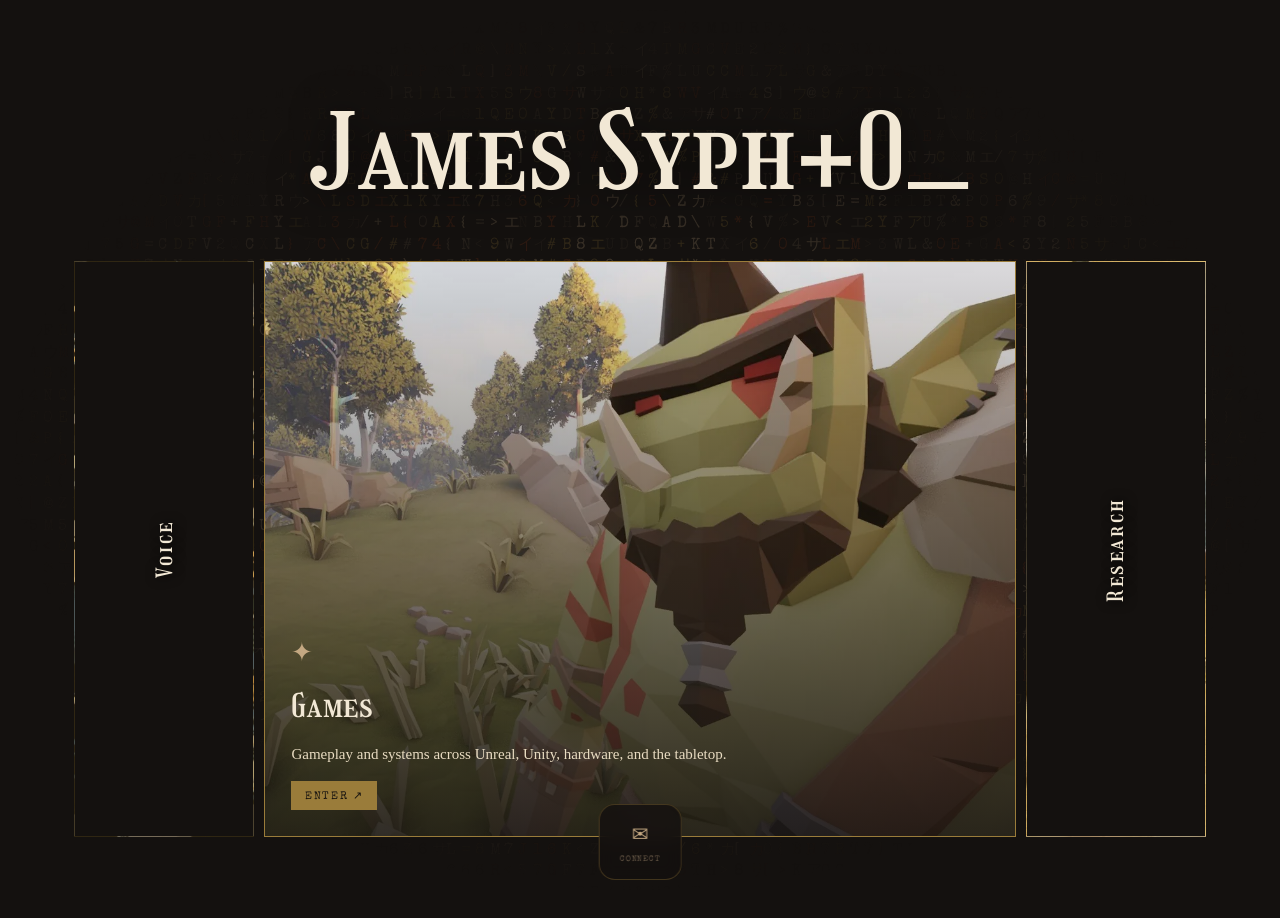
<file: index.html>
<!DOCTYPE html>
<html lang="en">
<head>
  <meta charset="UTF-8" />
  <meta name="viewport" content="width=device-width, initial-scale=1.0" />
  <title>James Sypherd — Game Designer · Voice Actor · Engineer</title>
  <meta name="description" content="James Sypherd — game designer, voice actor, and engineer. Voice work (Masterworks of Horror), games across Unreal, Unity, hardware, and tabletop, and biomedical research." />
  <meta name="theme-color" content="#14110f" />
  <link rel="icon" type="image/svg+xml" href="./favicon.svg" />
  <meta property="og:title" content="James Sypherd — Game Designer · Voice Actor · Engineer" />
  <meta property="og:description" content="Voice work, games across Unreal / Unity / tabletop, and biomedical research." />
  <meta property="og:type" content="website" />
  <link rel="preconnect" href="https://fonts.googleapis.com" />
  <link rel="preconnect" href="https://fonts.gstatic.com" crossorigin />
  <link href="https://fonts.googleapis.com/css2?family=Girassol&family=Playfair+Display:ital,wght@0,400;0,700;0,900;1,400&family=Special+Elite&family=IM+Fell+English:ital@0;1&display=swap" rel="stylesheet" />
  <script type="module" crossorigin src="./assets/index-DJ_W0s7d.js"></script>
  <link rel="stylesheet" crossorigin href="./assets/index-B_CQ1e8b.css">
</head>
<body>
  <div id="root"></div>
</body>
</html>
</file>
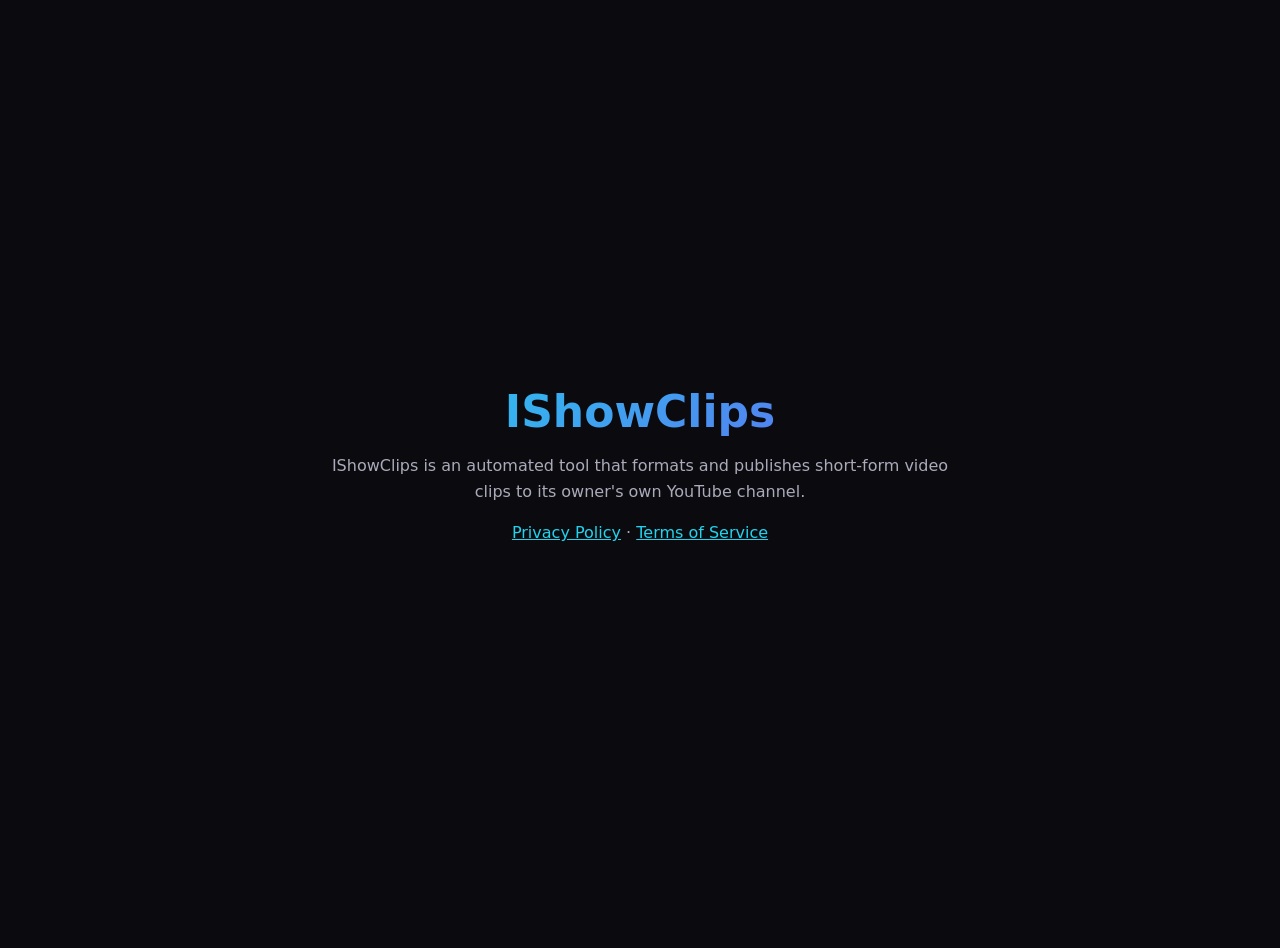
<file: ishowclips/index.html>
<!doctype html><html lang=en><head><meta charset=utf-8>
<meta name=viewport content="width=device-width,initial-scale=1">
<title>IShowClips</title>
<style>body{margin:0;font-family:system-ui,Arial,sans-serif;background:#0b0b0f;color:#eee;
display:flex;min-height:100vh;align-items:center;justify-content:center;text-align:center;padding:24px}
.wrap{max-width:640px}h1{font-size:44px;margin:0 0 12px;background:linear-gradient(135deg,#22d3ee,#6366f1);
-webkit-background-clip:text;background-clip:text;color:transparent}
p{color:#aab;line-height:1.6}a{color:#22d3ee}</style></head>
<body><div class=wrap>
<h1>IShowClips</h1>
<p>IShowClips is an automated tool that formats and publishes short-form video
clips to its owner's own YouTube channel.</p>
<p><a href="/privacy.html">Privacy Policy</a> · <a href="/terms.html">Terms of Service</a></p>
</div></body></html>
</file>
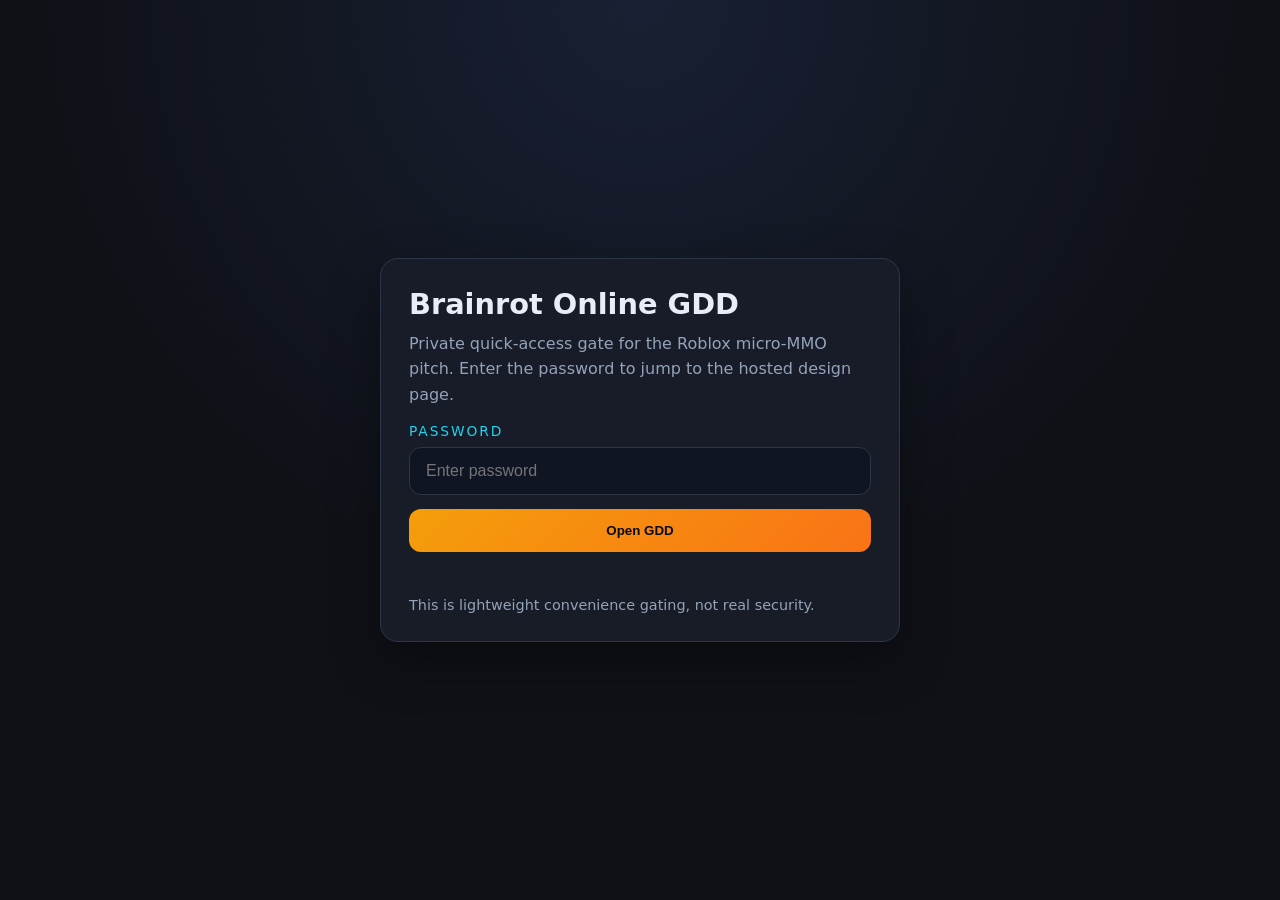
<file: brainrot-online-private.html>
<!DOCTYPE html>
<html lang="en">
<head>
<meta charset="UTF-8">
<meta name="viewport" content="width=device-width, initial-scale=1.0">
<title>Brainrot Online — Private GDD Access</title>
<style>
  :root {
    --bg: #0f1117;
    --card: #181d29;
    --border: #2d3648;
    --text: #e8edf6;
    --muted: #94a3b8;
    --accent: #f59e0b;
    --accent2: #22d3ee;
    --bad: #fb7185;
  }
  * { box-sizing: border-box; }
  body {
    margin: 0;
    min-height: 100vh;
    display: grid;
    place-items: center;
    background: radial-gradient(circle at top, #182033, #0f1117 55%);
    color: var(--text);
    font-family: Inter, system-ui, -apple-system, BlinkMacSystemFont, "Segoe UI", sans-serif;
    padding: 24px;
  }
  .shell {
    width: min(100%, 520px);
    background: rgba(24,29,41,0.94);
    border: 1px solid var(--border);
    border-radius: 18px;
    padding: 28px;
    box-shadow: 0 20px 50px rgba(0,0,0,0.35);
  }
  h1 { margin: 0 0 10px; font-size: 1.8rem; }
  p { margin: 0 0 16px; color: var(--muted); line-height: 1.6; }
  label { display: block; font-size: 0.86rem; color: var(--accent2); margin-bottom: 8px; text-transform: uppercase; letter-spacing: 0.14em; }
  input {
    width: 100%;
    padding: 14px 16px;
    border-radius: 12px;
    border: 1px solid var(--border);
    background: #0f1522;
    color: var(--text);
    font-size: 1rem;
    margin-bottom: 14px;
  }
  button {
    width: 100%;
    padding: 14px 16px;
    border: 0;
    border-radius: 12px;
    background: linear-gradient(135deg, var(--accent), #f97316);
    color: #0a0a0a;
    font-weight: 800;
    cursor: pointer;
  }
  .hint { margin-top: 14px; font-size: 0.9rem; color: var(--muted); }
  .error { margin-top: 12px; color: var(--bad); min-height: 1.2em; }
</style>
</head>
<body>
  <div class="shell">
    <h1>Brainrot Online GDD</h1>
    <p>Private quick-access gate for the Roblox micro-MMO pitch. Enter the password to jump to the hosted design page.</p>
    <label for="pw">Password</label>
    <input id="pw" type="password" autocomplete="current-password" placeholder="Enter password" />
    <button id="go">Open GDD</button>
    <div class="error" id="error"></div>
    <div class="hint">This is lightweight convenience gating, not real security.</div>
  </div>
<script>
  const PASSWORD = 'pineapple';
  const DESTINATION = 'https://kato-gdds.vercel.app/brainrot-online.html';
  const input = document.getElementById('pw');
  const button = document.getElementById('go');
  const error = document.getElementById('error');

  function submit() {
    if ((input.value || '').trim().toLowerCase() === PASSWORD) {
      window.location.href = DESTINATION;
      return;
    }
    error.textContent = 'Wrong password.';
  }

  button.addEventListener('click', submit);
  input.addEventListener('keydown', function (event) {
    if (event.key === 'Enter') submit();
  });
</script>
</body>
</html>
</file>
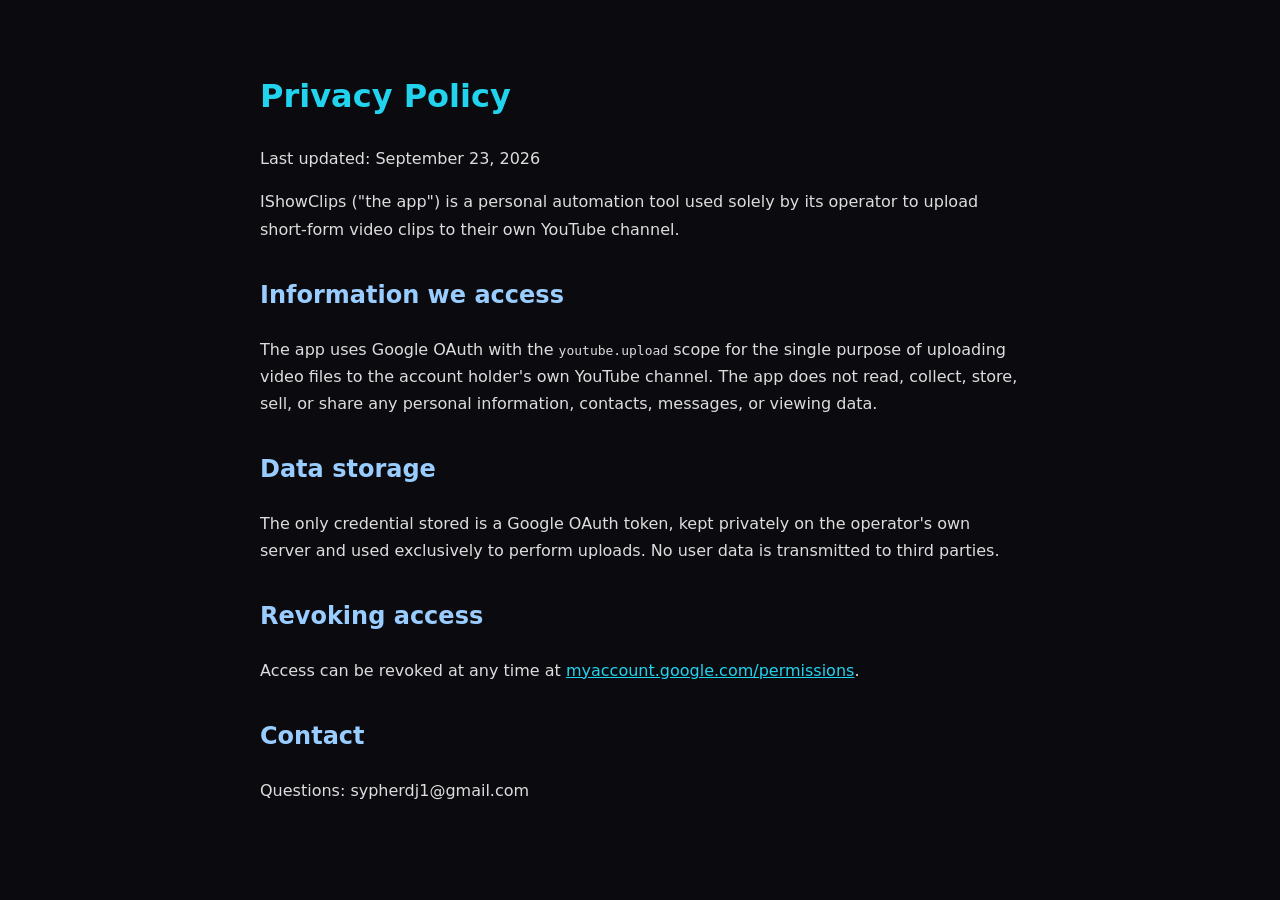
<file: ishowclips/privacy.html>
<!doctype html><html lang=en><head><meta charset=utf-8>
<meta name=viewport content="width=device-width,initial-scale=1">
<title>IShowClips — Privacy Policy</title>
<style>body{margin:0;font-family:system-ui,Arial,sans-serif;background:#0b0b0f;color:#ddd;
line-height:1.7}main{max-width:760px;margin:0 auto;padding:48px 24px}
h1{color:#22d3ee}h2{color:#9cf;margin-top:32px}a{color:#22d3ee}</style></head>
<body><main>
<h1>Privacy Policy</h1>
<p>Last updated: September 23, 2026</p>
<p>IShowClips ("the app") is a personal automation tool used solely by its
operator to upload short-form video clips to their own YouTube channel.</p>
<h2>Information we access</h2>
<p>The app uses Google OAuth with the <code>youtube.upload</code> scope for the
single purpose of uploading video files to the account holder's own YouTube
channel. The app does not read, collect, store, sell, or share any personal
information, contacts, messages, or viewing data.</p>
<h2>Data storage</h2>
<p>The only credential stored is a Google OAuth token, kept privately on the
operator's own server and used exclusively to perform uploads. No user data is
transmitted to third parties.</p>
<h2>Revoking access</h2>
<p>Access can be revoked at any time at
<a href="https://myaccount.google.com/permissions">myaccount.google.com/permissions</a>.</p>
<h2>Contact</h2>
<p>Questions: sypherdj1@gmail.com</p>
</main></body></html>
</file>
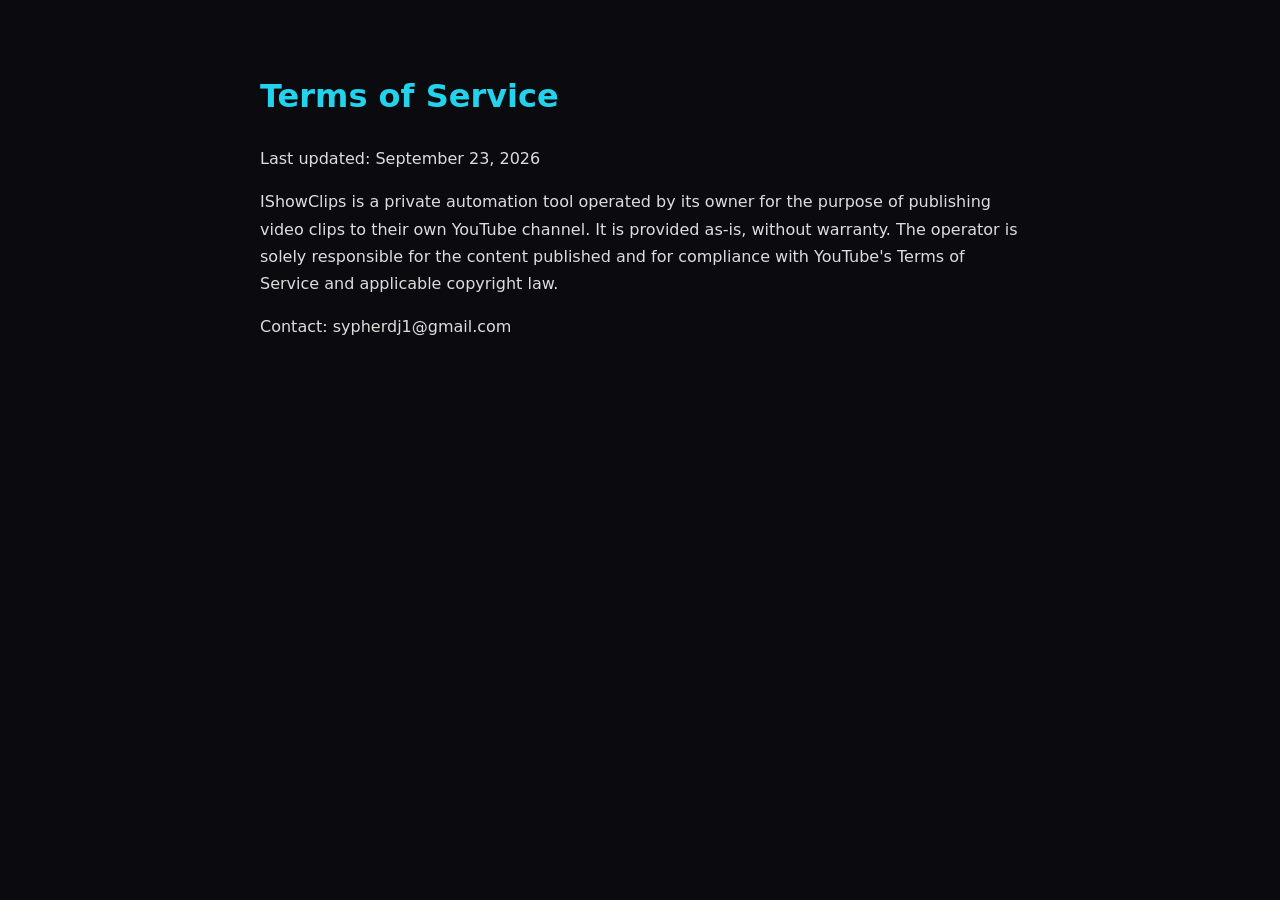
<file: ishowclips/terms.html>
<!doctype html><html lang=en><head><meta charset=utf-8>
<meta name=viewport content="width=device-width,initial-scale=1">
<title>IShowClips — Terms of Service</title>
<style>body{margin:0;font-family:system-ui,Arial,sans-serif;background:#0b0b0f;color:#ddd;
line-height:1.7}main{max-width:760px;margin:0 auto;padding:48px 24px}h1{color:#22d3ee}a{color:#22d3ee}</style></head>
<body><main>
<h1>Terms of Service</h1>
<p>Last updated: September 23, 2026</p>
<p>IShowClips is a private automation tool operated by its owner for the purpose
of publishing video clips to their own YouTube channel. It is provided as-is,
without warranty. The operator is solely responsible for the content published
and for compliance with YouTube's Terms of Service and applicable copyright law.</p>
<p>Contact: sypherdj1@gmail.com</p>
</main></body></html>
</file>
<file: assets/index-B_CQ1e8b.css>
:root{--ink: #1c1712;--paper: #f2e8d5;--paper-dark: #e9dcc2;--rust: #8b3a1a;--gold: #9a7c3a;--sepia: #c4a882;--faded: #6b5d4a;--bg: #14110f;--panel: #1b1712}*{box-sizing:border-box;margin:0;padding:0}html{scroll-behavior:smooth}body{background:var(--bg);color:var(--paper);font-family:IM Fell English,Georgia,serif;line-height:1.7;-webkit-font-smoothing:antialiased;overflow-x:hidden}a{color:var(--sepia);text-decoration:none;transition:color .2s}a:hover{color:var(--rust)}em{color:var(--sepia);font-style:italic}.kicker{font-family:Special Elite,monospace;font-size:11px;letter-spacing:.34em;text-transform:uppercase;color:var(--sepia);margin-bottom:22px}.hero{position:relative;min-height:100vh;display:grid;place-items:center;text-align:center;overflow:hidden;padding:24px;border-bottom:1px solid rgba(154,124,58,.25)}.letter-glitch{position:fixed;top:0;right:0;bottom:0;left:0;width:100%;height:100%;z-index:0;pointer-events:none;-webkit-mask-image:radial-gradient(ellipse at center,#000 12%,transparent 70%);mask-image:radial-gradient(ellipse at center,#000 12%,transparent 70%)}.masthead{position:relative;z-index:2;text-align:center;padding:11vh 24px 5vh}.branches-wrap{position:relative;z-index:2;max-width:1180px;margin:0 auto;padding:0 24px 9vh}.hero-inner{position:relative;z-index:2;max-width:820px}.hero-title{font-family:Girassol,serif;font-weight:400;font-size:clamp(44px,9vw,104px);line-height:1.05;color:var(--paper);letter-spacing:.02em;text-shadow:0 4px 40px rgba(0,0,0,.7)}.hero-sub{margin-top:20px;font-style:italic;color:var(--sepia);font-size:clamp(15px,2.4vw,20px)}.hero-cta{margin-top:34px;display:flex;gap:14px;justify-content:center;flex-wrap:wrap}.btn{font-family:Special Elite,monospace;font-size:13px;letter-spacing:.12em;text-transform:uppercase;padding:13px 26px;border:1px solid var(--gold);color:var(--paper);background:#9a7c3a14;transition:all .22s}.btn:hover{background:var(--gold);color:var(--bg)}.btn.ghost{border-color:#c4a88266}.scroll-hint{position:absolute;bottom:22px;left:0;right:0;z-index:2;font-family:Special Elite,monospace;font-size:10px;letter-spacing:.3em;text-transform:uppercase;color:var(--faded)}.section{max-width:1120px;margin:0 auto;padding:92px 24px}.section.narrow{max-width:780px}.section-title{font-family:Girassol,serif;font-weight:700;font-size:clamp(30px,5vw,46px);color:var(--paper);margin-bottom:12px}.section-note{color:var(--faded);max-width:640px;font-size:17px}.inline-decrypt{color:var(--sepia);font-style:italic}.case-grid{margin-top:40px;display:grid;gap:22px;grid-template-columns:repeat(auto-fit,minmax(290px,1fr))}.spotlight-card{position:relative;border:1px solid rgba(154,124,58,.3);background:linear-gradient(180deg,#1d1813,#171310);padding:26px;overflow:hidden;transition:border-color .25s,transform .25s}.spotlight-card:after{content:attr(data-sigil);position:absolute;right:20px;top:12px;font-family:Girassol,serif;font-size:66px;color:#9a7c3a14;line-height:1;pointer-events:none}.spotlight-card:hover{border-color:var(--gold);transform:translateY(-3px)}.spotlight-glow{position:absolute;top:0;right:0;bottom:0;left:0;pointer-events:none;opacity:0;transition:opacity .3s;background:radial-gradient(360px circle at var(--mx) var(--my),rgba(196,168,130,.16),transparent 60%)}.spotlight-card:hover .spotlight-glow{opacity:1}.spotlight-body{position:relative;z-index:1}.case-cat{font-family:Special Elite,monospace;font-size:10px;letter-spacing:.22em;text-transform:uppercase;color:var(--sepia);margin-bottom:10px}.case-title{font-family:Girassol,serif;font-weight:700;font-size:24px;color:var(--paper);margin-bottom:10px}.case-body{color:var(--faded);font-size:15px;margin-bottom:16px}.case-tags{display:flex;flex-wrap:wrap;gap:8px}.tag{font-family:Special Elite,monospace;font-size:14px;letter-spacing:.08em;color:var(--sepia);border:1px solid rgba(196,168,130,.35);padding:7px 13px}.tag-row{gap:10px}.contact{text-align:center}.foot{text-align:center;padding:40px 24px 120px;color:var(--faded);font-family:Special Elite,monospace;font-size:11px;letter-spacing:.18em}.dock{position:fixed;bottom:20px;left:50%;transform:translate(-50%);display:flex;gap:8px;align-items:flex-end;z-index:40;padding:8px 12px;background:#14110fd1;-webkit-backdrop-filter:blur(8px);backdrop-filter:blur(8px);border:1px solid rgba(154,124,58,.35);border-radius:16px}.dock-item{display:flex;flex-direction:column;align-items:center;gap:2px;transform-origin:bottom center;transition:transform .16s ease;padding:4px 8px}.dock-glyph{font-size:20px;color:var(--sepia);font-variant-emoji:text}.dock-label{font-family:Special Elite,monospace;font-size:8px;letter-spacing:.1em;text-transform:uppercase;color:var(--faded)}.dock-item:hover .dock-glyph{color:var(--gold)}@media (max-width: 560px){.dock-label{display:none}}.accordion{margin-top:8px;display:flex;gap:10px;height:clamp(420px,64vh,680px)}.acc-panel{position:relative;flex:1;min-width:0;overflow:hidden;cursor:pointer;border:1px solid rgba(154,124,58,.3);background-size:cover;background-position:center;transition:flex .55s cubic-bezier(.22,1,.36,1),border-color .3s}.acc-panel.active{flex:4.2;border-color:var(--gold)}.acc-panel.placeholder{background:radial-gradient(circle at 50% 35%,#241d16,#14110f)}.acc-overlay{position:absolute;top:0;right:0;bottom:0;left:0;z-index:1;background:linear-gradient(180deg,#14110f1f,#14110fdb)}.acc-pixels{position:absolute;top:0;right:0;bottom:0;left:0;z-index:2;display:grid;pointer-events:none}.acc-pixel{background:#14110f;opacity:1;transition:opacity .28s steps(1)}.acc-panel.active .acc-pixel,.acc-panel.revealed .acc-pixel{opacity:0}.acc-spine{position:absolute;top:0;right:0;bottom:0;left:0;display:grid;place-items:center;z-index:3;transition:opacity .3s}.acc-spine span{writing-mode:vertical-rl;transform:rotate(180deg);font-family:Girassol,serif;font-size:22px;letter-spacing:.12em;color:var(--paper);text-shadow:0 2px 12px #000}.acc-panel.active .acc-spine{opacity:0}.acc-content{position:absolute;left:0;right:0;bottom:0;z-index:4;padding:26px;opacity:0;transform:translateY(12px);transition:opacity .4s .1s,transform .4s .1s}.acc-panel.active .acc-content{opacity:1;transform:none}.acc-glyph{font-size:26px;color:var(--sepia)}.acc-label{font-family:Girassol,serif;font-weight:400;font-size:32px;color:var(--paper);margin:4px 0 8px;letter-spacing:.02em}.acc-desc{color:var(--paper-dark);max-width:440px;font-size:15px}.acc-soon{display:inline-block;margin-top:12px;font-family:Special Elite,monospace;font-size:10px;letter-spacing:.12em;text-transform:uppercase;color:var(--sepia);border:1px solid rgba(196,168,130,.4);padding:4px 8px}@media (max-width: 700px){.accordion{flex-direction:column;height:auto;gap:8px}.acc-panel{flex:0 0 auto;height:82px}.acc-panel.active{flex:0 0 auto;height:300px}.acc-spine span{writing-mode:horizontal-tb;transform:none;font-size:20px}}.acc-enter{margin-top:14px;font-family:Special Elite,monospace;font-size:11px;letter-spacing:.14em;text-transform:uppercase;color:var(--bg);background:var(--gold);border:none;padding:8px 14px;cursor:pointer;opacity:0;transform:translateY(6px);transition:opacity .3s .15s,transform .3s .15s,background .2s}.acc-panel.active .acc-enter{opacity:1;transform:none}.acc-enter:hover{background:var(--sepia)}.portal-bg{position:fixed;top:0;right:0;bottom:0;left:0;z-index:-1;background-size:cover;background-position:center}.portal-bg:after{content:"";position:absolute;top:0;right:0;bottom:0;left:0;background:linear-gradient(180deg,#14110fcc,#14110fed 70%)}.portal{position:relative;z-index:2;max-width:980px;margin:0 auto;padding:7vh 24px 15vh}.portal-back{font-family:Special Elite,monospace;font-size:12px;letter-spacing:.14em;text-transform:uppercase;color:var(--sepia);background:none;border:1px solid rgba(196,168,130,.4);padding:8px 14px;cursor:pointer;transition:all .2s}.portal-back:hover{background:var(--gold);color:var(--bg);border-color:var(--gold)}.portal-head{margin-top:30px}.portal-glyph{font-size:30px;color:var(--sepia)}.portal-title{font-family:Girassol,serif;font-size:clamp(34px,6vw,64px);color:var(--paper);line-height:1.06;margin:6px 0 14px;letter-spacing:.02em}.portal-intro{color:var(--sepia);font-size:clamp(16px,2.2vw,20px);max-width:690px}.portal-hero-img{position:relative;height:300px;margin:30px 0;background-size:cover;background-position:center;border:1px solid rgba(154,124,58,.3)}.portal-hero-img.contain{height:420px;background-color:#0d0b0a}.portal-hero-veil{position:absolute;top:0;right:0;bottom:0;left:0;background:linear-gradient(180deg,#14110f26,#14110fb3)}.portal-hero-wip{height:190px;margin:30px 0;display:grid;place-items:center;border:1px dashed rgba(154,124,58,.5);background:repeating-linear-gradient(135deg,#1b1712,#1b1712 14px,#191510 14px,#191510 28px)}.portal-hero-wip span{font-family:Special Elite,monospace;font-size:13px;letter-spacing:.22em;text-transform:uppercase;color:var(--sepia)}.hero-note{position:absolute;top:10px;right:10px;max-width:220px;z-index:2;font-family:Special Elite,monospace;font-size:10px;letter-spacing:.04em;line-height:1.4;text-align:right;color:var(--paper);background:#14110fb8;border:1px solid rgba(154,124,58,.5);padding:6px 9px}@media (max-width: 560px){.hero-note{max-width:60%;font-size:9px}}.portal-block{padding:26px 0;border-top:1px solid rgba(154,124,58,.22)}.block-title{font-family:Girassol,serif;font-size:24px;color:var(--paper);margin-bottom:16px;letter-spacing:.02em}.entry-list{display:grid;gap:18px}.entry{border-left:2px solid rgba(154,124,58,.5);padding-left:16px}.entry.has-portrait{display:flex;gap:16px;align-items:flex-start}.entry-portrait{flex:0 0 96px;width:96px;height:128px;background-size:cover;background-position:center top;border:1px solid rgba(154,124,58,.4);background-color:#241d16}.entry-text{min-width:0}@media (max-width: 560px){.entry-portrait{flex-basis:74px;width:74px;height:100px}}.entry-title{font-family:Girassol,serif;font-size:19px;color:var(--paper);margin-bottom:3px}.entry-meta{font-family:Special Elite,monospace;font-size:11px;letter-spacing:.1em;color:var(--sepia);margin-bottom:6px}.entry-desc{color:var(--faded);font-size:15px}.block-note{color:var(--faded);font-size:16px;max-width:730px;line-height:1.75}.shot-grid{display:grid;grid-template-columns:repeat(2,1fr);gap:16px;align-items:start}.shot{margin:0}.shot-img{display:block;width:100%;height:auto;object-fit:contain;background:#0d0b0a;border:1px solid rgba(154,124,58,.3);transition:border-color .25s,transform .25s}.shot:hover .shot-img{border-color:var(--gold);transform:translateY(-2px)}.shot-caption{margin-top:9px;color:var(--faded);font-size:14px;font-style:italic;line-height:1.5}.shot-grid.single{grid-template-columns:minmax(0,360px);justify-content:center}@media (max-width: 720px){.shot-grid,.shot-grid.single{grid-template-columns:1fr}}.portal-block.block-disclaimer{border-top:none;padding:6px 0 0}.portal-disclaimer{font-family:Special Elite,monospace;font-size:11px;letter-spacing:.04em;color:var(--sepia);opacity:.8;font-style:italic;max-width:640px}.tag-row{display:flex;flex-wrap:wrap;gap:8px}.portal-cta{font-family:Special Elite,monospace;font-size:15px;letter-spacing:.08em;color:var(--sepia);border:1px solid var(--gold);padding:10px 18px;display:inline-block;transition:all .2s}.portal-cta:hover{background:var(--gold);color:var(--bg)}.combo-strip{display:grid;grid-template-columns:repeat(3,1fr);gap:14px}.combo-card{position:relative;border:1px solid rgba(154,124,58,.3);background:#1b1712;padding:12px;text-align:center}.combo-card:not(:first-child):before{content:"→";position:absolute;left:-12px;top:40%;transform:translate(-50%);color:var(--gold);font-size:18px}.combo-img{width:100%;aspect-ratio:1 / 1;background-size:cover;background-position:center;border:1px solid rgba(154,124,58,.25);margin-bottom:10px}.combo-cost{display:inline-block;font-family:Special Elite,monospace;font-size:10px;letter-spacing:.1em;color:var(--bg);background:var(--gold);padding:2px 8px;margin-bottom:6px}.combo-name{font-family:Girassol,serif;font-size:16px;color:var(--paper);margin-bottom:6px}.combo-desc{color:var(--faded);font-size:13px;line-height:1.5}@media (max-width: 640px){.combo-strip{grid-template-columns:1fr;gap:20px}.combo-card:not(:first-child):before{content:"↓";left:50%;top:-16px}}.link-row{display:flex;flex-wrap:wrap;gap:12px}.portal-link{font-family:Special Elite,monospace;font-size:13px;letter-spacing:.06em;color:var(--sepia);border:1px solid var(--gold);padding:9px 16px;transition:all .2s}.portal-link:hover{background:var(--gold);color:var(--bg)}.video-frame{position:relative;width:100%;padding-top:56.25%;border:1px solid rgba(154,124,58,.3);overflow:hidden}.video-frame iframe{position:absolute;top:0;right:0;bottom:0;left:0;width:100%;height:100%}.video-caption{margin-top:10px;font-family:Special Elite,monospace;font-size:12px;letter-spacing:.06em;color:var(--sepia)}.depth-carousel{margin-top:6px}.dc-stage{position:relative;height:440px;perspective:1500px;transform-style:preserve-3d}.dc-card{position:absolute;top:0;left:50%;width:min(540px,84%);height:100%;margin-left:calc(min(540px,84%)/-2);display:flex;flex-direction:column;border:1px solid rgba(154,124,58,.3);background:#1b1712;overflow:hidden;cursor:pointer;transition:transform .55s cubic-bezier(.22,1,.36,1),opacity .5s}.dc-card.active{border-color:var(--gold);cursor:default;box-shadow:0 20px 60px #00000080}.dc-image{position:relative;flex:1;background-size:cover;background-position:center;background-color:#241d16;display:grid;place-items:center}.dc-soon{font-family:Special Elite,monospace;font-size:11px;letter-spacing:.14em;text-transform:uppercase;color:var(--sepia)}.dc-info{padding:18px 20px;background:linear-gradient(180deg,#14110f80,#14110ff0)}.dc-title{font-family:Girassol,serif;font-size:24px;color:var(--paper);margin-bottom:4px;letter-spacing:.02em}.dc-meta{font-family:Special Elite,monospace;font-size:11px;letter-spacing:.1em;color:var(--sepia);margin-bottom:8px}.dc-desc{color:var(--paper-dark);font-size:14px}.dc-enter{margin-top:12px;font-family:Special Elite,monospace;font-size:11px;letter-spacing:.14em;text-transform:uppercase;color:var(--bg);background:var(--gold);border:none;padding:8px 14px;cursor:pointer;transition:background .2s}.dc-enter:hover{background:var(--sepia)}.dc-controls{display:flex;align-items:center;justify-content:center;gap:22px;margin-top:24px}.dc-controls button{background:none;border:1px solid var(--gold);color:var(--paper);width:44px;height:44px;font-size:22px;line-height:1;cursor:pointer;transition:all .2s}.dc-controls button:hover{background:var(--gold);color:var(--bg)}.dc-dots{display:flex;gap:9px}.dc-dot{width:9px;height:9px;border:1px solid var(--sepia);cursor:pointer;transition:all .2s}.dc-dot.on{background:var(--gold);border-color:var(--gold)}@media (max-width: 560px){.dc-stage{height:400px}}@media (max-width: 640px){.masthead{padding:7vh 18px 4vh}.branches-wrap{padding:0 16px calc(6vh + 84px)}.portal{padding:6vh 18px calc(8vh + 84px)}.portal-back{font-size:11px;padding:7px 12px}.portal-head{margin-top:22px}.portal-title{font-size:clamp(30px,8.5vw,46px)}.portal-intro{font-size:16px}.block-title{font-size:21px}.portal-hero-img{height:200px;margin:22px 0}.portal-block{padding:22px 0}.dc-stage{height:380px}.dc-card{width:92%;margin-left:-46%}.dc-title{font-size:21px}.dc-desc{font-size:13px}.dc-controls{gap:16px}.dock{bottom:0;left:0;right:0;width:100%;transform:none;justify-content:center;gap:4px;padding:10px 8px calc(10px + env(safe-area-inset-bottom));border-radius:0;border-left:none;border-right:none;border-bottom:none}.dock-glyph{font-size:18px}.entry.has-portrait{gap:12px}.video-caption{font-size:11px}}.entry-desc,.block-note,.shot-caption,.combo-desc,.dc-desc{color:var(--sepia)}
</file>
